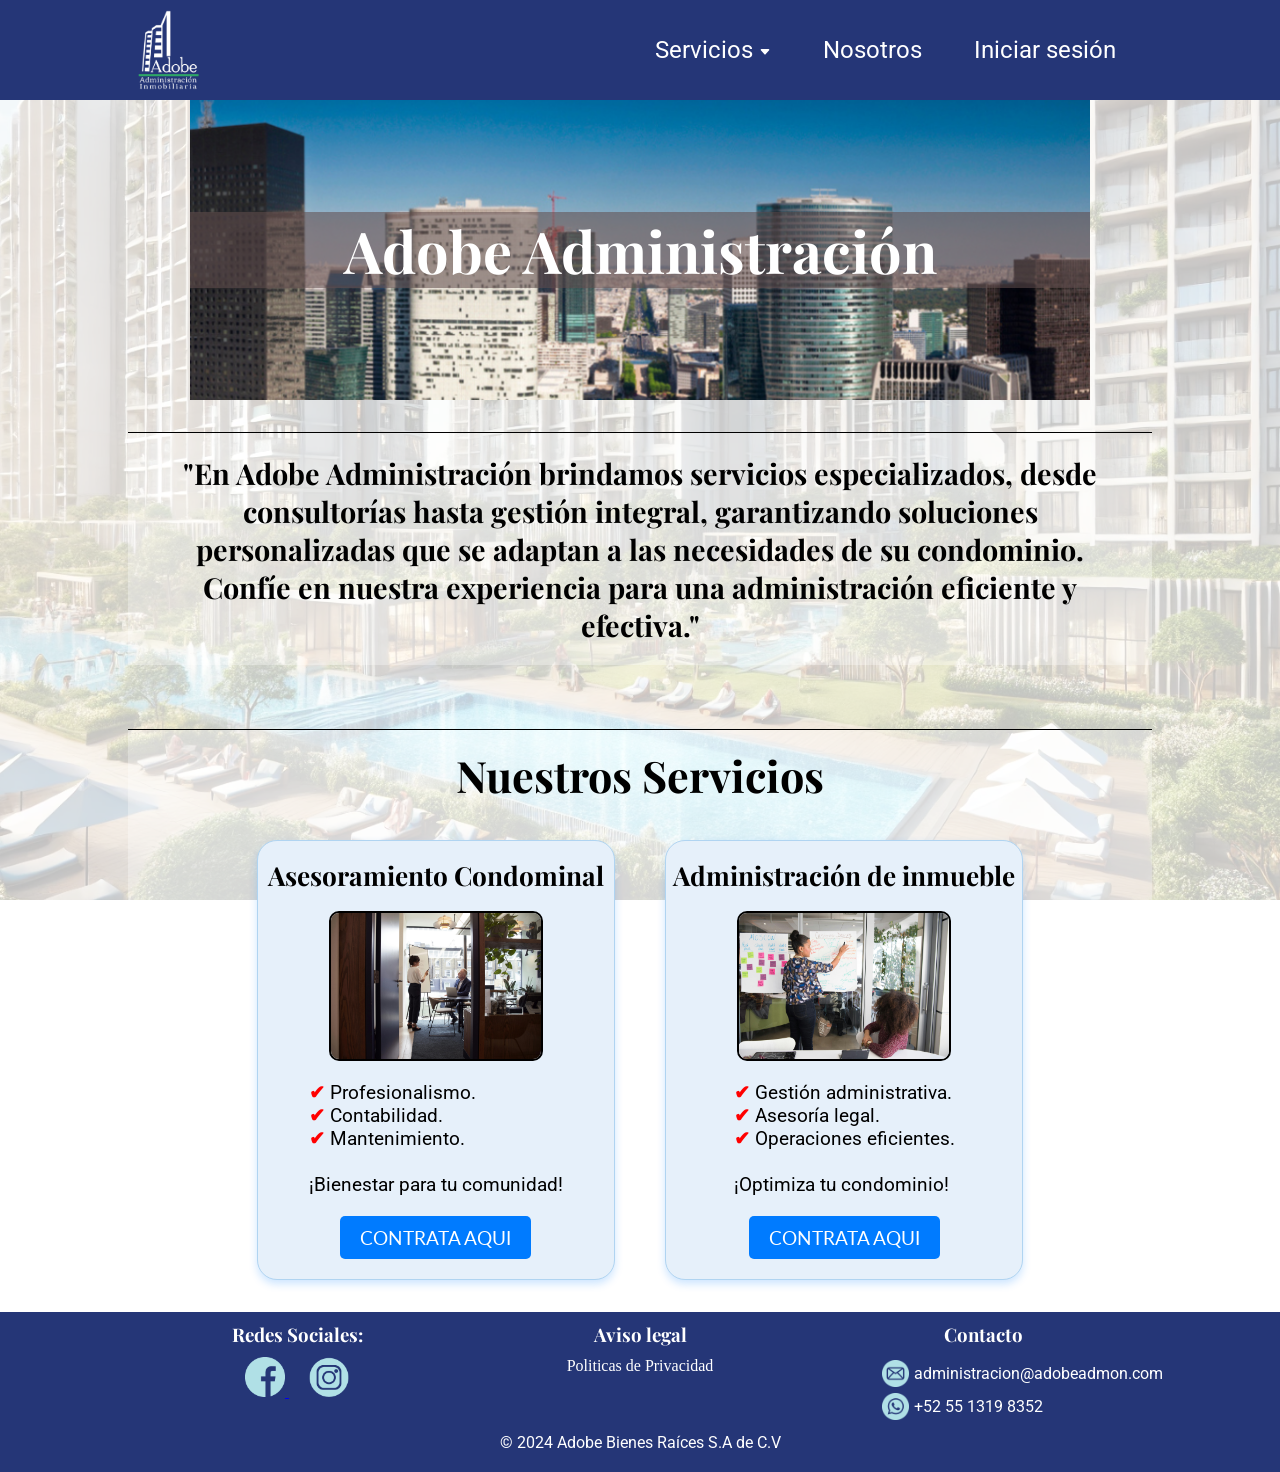
<file: index.html>
<!DOCTYPE html>
<html lang="es">
    <head>
        <meta charset="UTF-8">
        <meta name="viewport" content="width=device-width, initial-scale=1.0">
        <link rel="icon" type="image/png"
            href="IMG/ICON-ADOBE-ADMINISTRACION.png">
        <link rel="preconnect" href="https://fonts.googleapis.com">
        <link rel="preconnect" href="https://fonts.gstatic.com" crossorigin>
        <link
            href="https://fonts.googleapis.com/css2?family=Lato:ital,wght@0,100;0,300;0,400;0,700;0,900;1,100;1,300;1,400;1,700;1,900&family=Playfair+Display:ital,wght@0,400..900;1,400..900&family=Roboto:ital,wght@0,100;0,300;0,400;0,500;0,700;0,900;1,100;1,300;1,400;1,500;1,700;1,900&display=swap"
            rel="stylesheet">
        <link rel="stylesheet" href="CSS/contenido-index.css">
        <link rel="stylesheet" href="CSS/footer.css">
        <title> Adobe Administración | Administración Inmobiliaria </title>
        <style>
            /* Encabezados con Playfair Display */
            h1, h2, h3 {
                font-family: 'Playfair Display', serif !important;
            }
        
            /* Texto del cuerpo con Roboto */
            p, span, li {
                font-family: 'Roboto', sans-serif !important;
            }
        
            /* Textos destacados o botones con Lato */
            button, .highlight {
                font-family: 'Lato', sans-serif !important;
            }
        </style>
    </head>

    <body>
        <div id="headers"></div>

        <main>
            <section class="introduction">
                <div class="carousel">
                    <div class="carousel-container">
                        <div class="carousel-slide">
                            <img src="IMG/carousel/1.png"
                                alt="Vista aérea de edificios por parte de Adobe Administración">
                            <img src="IMG/carousel/2.png"
                                alt="Foto de una casa colorida por parte de Adobe Administración">
                            <img src="IMG/carousel/3.png"
                                alt="Vista de un edificio con muchas ventanas por parte de Adobe Administración">
                            <img src="IMG/carousel/4.png"
                                alt="Foto de una casa blanca con estilo moderno por parte de Adobe Administración">
                            <img src="IMG/carousel/5.png"
                                alt="Vista de la calle con 3 edificios por parte de Adobe Administración">
                            <img src="IMG/carousel/6.png"
                                alt="Imagen de una persona sosteniendo una casa de juguete en sus manos por parte de Adobe Administración">
                            <img src="IMG/carousel/7.png"
                                alt="Foto de la estructura de una casa de madera por parte de Adobe Administración">
                            <img src="IMG/carousel/8.png"
                                alt="Vista de un edificio residencial por parte de Adobe Administración">
                        </div>
                    </div>
                </div>

                <div class="nombre">
                    <h1>Adobe Administración</h1>
                </div>
            </section>

            <section class="eslogan">
                <h1>"En Adobe Administración brindamos servicios especializados, desde consultorías hasta gestión integral, garantizando soluciones personalizadas que se adaptan a las necesidades de su condominio. Confíe en nuestra experiencia para una administración eficiente y efectiva."</h1>
            </section>

            <section class="servicios">
                <div class="titulo">
                    <h2>Nuestros Servicios</h2>
                </div>
                <div class="container-tarjetas">
                    <div class="tarjeta">
                        <a href="Contacto.html">
                            <div class="titulo-tarjeta">
                                <h3>Asesoramiento Condominal</h3>
                            </div>

                            <img src="IMG/asesoramiento.jpg"
                                alt="Espacio de oficina donde una asesora de Adobe Administración explica estrategias inmobiliarias en una pizarra a un cliente.">

                            <div class="texto-tarjeta">
                                <p>
                                    <b>✔</b> Profesionalismo. <br>
                                    <b>✔</b> Contabilidad. <br>
                                    <b>✔</b> Mantenimiento. <br><br>
                                    ¡Bienestar para tu comunidad!
                                </p>
                            </div>

                            <button>CONTRATA AQUI</button>
                        </a>
                    </div>

                    <div class="tarjeta">
                        <a href="Contacto.html">
                            <div class="titulo-tarjeta">
                                <h3>Administración de inmueble</h3>
                            </div>

                            <img src="IMG/Gestión.jpg"
                                alt="epresentación de una operadora de Adobe Administración enseñando procesos eficientes de gestión logística inmobiliaria en una lámina.">

                            <div class="texto-tarjeta">
                                <p>
                                    <b>✔</b> Gestión administrativa. <br>
                                    <b>✔</b> Asesoría legal. <br>
                                    <b>✔</b> Operaciones eficientes. <br><br>
                                    ¡Optimiza tu condominio!
                                </p>
                            </div>

                            <button>CONTRATA AQUI</button>
                        </a>
                    </div>
                </div>
            </section>
        </main>

        <div id="footers"></div>

        <script type="module" src="JS/main.js"></script>
    </body>
</html>
</file>
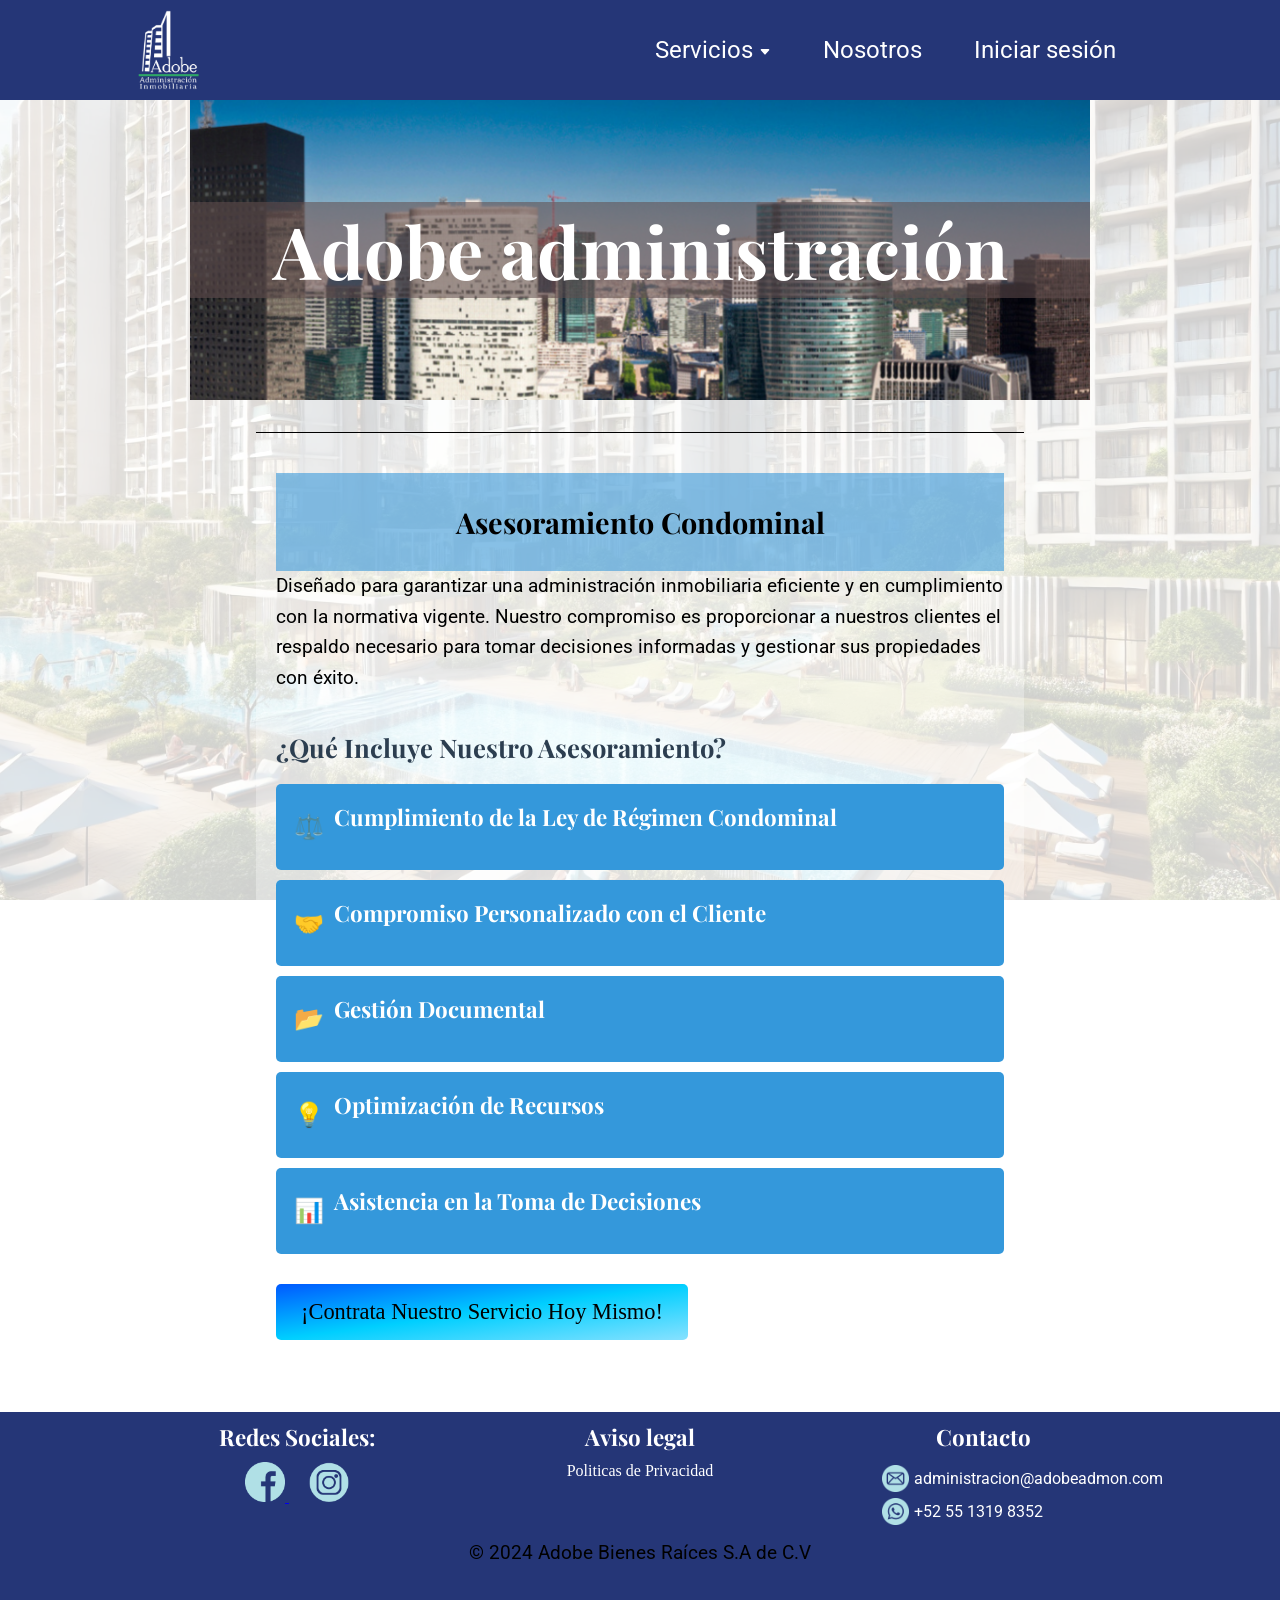
<file: asesoramiento.html>
<!DOCTYPE html>
<html lang="es">
    <head>
        <meta charset="UTF-8">
        <meta name="viewport" content="width=device-width, initial-scale=1.0">
        <link rel="icon" type="image/png" href="IMG/ICON-ADOBE-ADMINISTRACION.png">
        <link rel="preconnect" href="https://fonts.googleapis.com">
        <link rel="preconnect" href="https://fonts.gstatic.com" crossorigin>
        <link
            href="https://fonts.googleapis.com/css2?family=Lato:ital,wght@0,100;0,300;0,400;0,700;0,900;1,100;1,300;1,400;1,700;1,900&family=Playfair+Display:ital,wght@0,400..900;1,400..900&family=Roboto:ital,wght@0,100;0,300;0,400;0,500;0,700;0,900;1,100;1,300;1,400;1,500;1,700;1,900&display=swap"
            rel="stylesheet">
        <link rel="stylesheet" href="../CSS/header.css">
        <link rel="stylesheet" href="../CSS/contenido-asesoramiento.css">
        <link rel="stylesheet" href="../CSS/footer.css">
        <title>Adobe administración | Asesoramiento Condominal</title>
        <style>
            /* Encabezados con Playfair Display */
            h1, h2, h3 {
                font-family: 'Playfair Display', serif !important;
            }
        
            /* Texto del cuerpo con Roboto */
            p, span, li {
                font-family: 'Roboto', sans-serif !important;
            }
        
            /* Textos destacados o botones con Lato */
            button, .highlight {
                font-family: 'Lato', sans-serif !important;
            }
        </style>
    </head>

    <body>
        <div id="headers"></div>

        <main>
            <section class="introduction">
                <div class="carousel">
                    <div class="carousel-container">
                        <div class="carousel-slide">
                            <img src="../IMG/carousel/1.png"
                                alt="Vista aérea de edificios por parte de Adobe administración">
                            <img src="../IMG/carousel/2.png"
                                alt="Foto de una casa colorida por parte de Adobe administración">
                            <img src="../IMG/carousel/3.png"
                                alt="Vista de un edificio con muchas ventanas por parte de Adobe administración">
                            <img src="../IMG/carousel/4.png"
                                alt="Foto de una casa blanca con estilo moderno por parte de Adobe administración">
                            <img src="../IMG/carousel/5.png"
                                alt="Vista de la calle con 3 edificios por parte de Adobe administración">
                            <img src="../IMG/carousel/6.png"
                                alt="Imagen de una persona sosteniendo una casa de juguete en sus manos por parte de Adobe administración">
                            <img src="../IMG/carousel/7.png"
                                alt="Foto de la estructura de una casa de madera por parte de Adobe administración">
                            <img src="../IMG/carousel/8.png"
                                alt="Vista de un edificio residencial por parte de Adobe administración">
                        </div>
                    </div>
                </div>

                <div class="nombre">
                    <h1>Adobe administración</h1>
                </div>
            </section>

            <section class="asesoramiento">
                <div class="cabecera">
                    <h1>Asesoramiento Condominal</h1>
                </div>

                <p>Diseñado para garantizar una administración inmobiliaria
                    eficiente y en cumplimiento con la normativa vigente.
                    Nuestro compromiso es proporcionar a nuestros clientes el
                    respaldo necesario para tomar decisiones informadas y
                    gestionar sus propiedades con éxito.</p>

                <h2 class="centro">¿Qué Incluye Nuestro Asesoramiento?</h2>

                <!-- Acordeón -->
                <button class="accordion"><span
                        class="icon">⚖️</span><h3>Cumplimiento de la Ley de Régimen
                            Condominal</h3></button>
                <div class="panel">
                    <p>Brindamos orientación clara y precisa sobre las
                        disposiciones legales aplicables, asegurándonos de que
                        su condominio opere dentro del marco normativo
                        establecido, evitando riesgos legales y promoviendo una
                        convivencia armónica.</p>
                </div>

                <button class="accordion"><span class="icon">🤝</span><h3>Compromiso
                    Personalizado con el Cliente</h3></button>
                <div class="panel">
                    <p>Escuchamos y entendemos sus necesidades específicas para
                        ofrecer soluciones a medida que se adapten a los
                        desafíos únicos de su condominio. Promoviendo la solución de
                        conflictos hasta la optimización de recursos.</p>
                </div>

                <button class="accordion"><span class="icon">📂</span><h3>Gestión
                    Documental</h3></button>
                <div class="panel">
                    <p>Asesoramos en la elaboración, revisión y actualización de
                        reglamentos internos, actas de asambleas, contratos y
                        otros documentos esenciales para la administración
                        adecuada de su propiedad.</p>
                </div>

                <button class="accordion"><span
                        class="icon">💡</span><h3>Optimización de Recursos</h3></button>
                <div class="panel">
                    <p>Ofrecemos recomendaciones estratégicas para maximizar el
                        uso eficiente de los recursos financieros y materiales
                        del condominio, logrando una administración más
                        sostenible y rentable.</p>
                </div>

                <button class="accordion"><span class="icon">📊</span><h3>Asistencia
                    en la Toma de Decisiones</h3></button>
                <div class="panel">
                    <p>Acompañamos a los comités de vigilancia o asambleas condominales, proporcionando análisis y perspectivas que
                        faciliten la toma de decisiones clave para
                        la comunidad.</p>
                </div>

                <!-- Botón de Llamada a la Acción -->
                <div class="action">
                    <a href="contacto.html" class="cta-button">¡Contrata Nuestro
                        Servicio Hoy Mismo!</a>
                </div>
                
            </section>
        </main>

        <div id="footers"></div>

        <script type="module" src="../JS/main.js"></script>
        <script type="module" src="../JS/contacto.js"></script>
    </body>
</html>
</file>
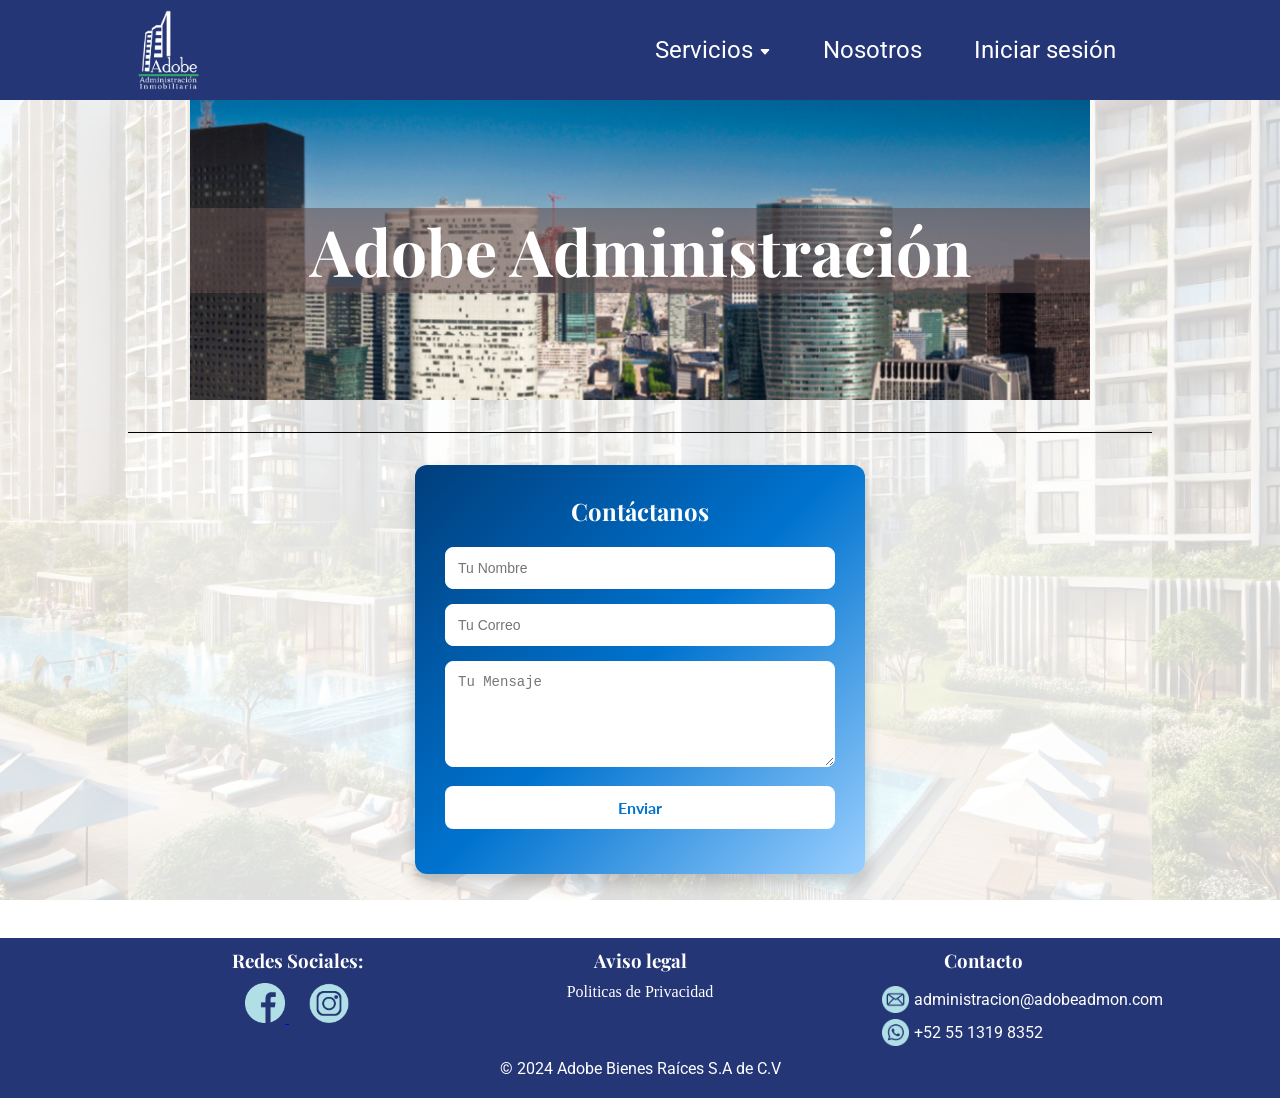
<file: Contacto.html>
<!DOCTYPE html>
<html lang="es">
    <head>
        <meta charset="UTF-8">
        <meta name="viewport" content="width=device-width, initial-scale=1.0">
        <link rel="icon" type="image/png" href="IMG/ICON-ADOBE-ADMINISTRACION.png">
        <link rel="preconnect" href="https://fonts.googleapis.com">
        <link rel="preconnect" href="https://fonts.gstatic.com" crossorigin>
        <link
            href="https://fonts.googleapis.com/css2?family=Lato:ital,wght@0,100;0,300;0,400;0,700;0,900;1,100;1,300;1,400;1,700;1,900&family=Playfair+Display:ital,wght@0,400..900;1,400..900&family=Roboto:ital,wght@0,100;0,300;0,400;0,500;0,700;0,900;1,100;1,300;1,400;1,500;1,700;1,900&display=swap"
            rel="stylesheet">
        <link rel="stylesheet" href="../CSS/header.css">
        <link rel="stylesheet" href="../CSS/contenido-contacto.css">
        <link rel="stylesheet" href="../CSS/footer.css">
        <title>Adobe Administración | Administración Inmobiliaria</title>
        <style>
            /* Encabezados con Playfair Display */
            h1, h2, h3 {
                font-family: 'Playfair Display', serif !important;
            }
        
            /* Texto del cuerpo con Roboto */
            p, span, li {
                font-family: 'Roboto', sans-serif !important;
            }
        
            /* Textos destacados o botones con Lato */
            button, .highlight {
                font-family: 'Lato', sans-serif !important;
            }
        </style>
    </head>

    <body>
        <div id="headers"></div>

        <main>
            <section class="introduction">
                <div class="carousel">
                    <div class="carousel-container">
                        <div class="carousel-slide">
                            <img src="../IMG/carousel/1.png"
                                alt="Vista aérea de edificios por parte de Adobe Administración">
                            <img src="../IMG/carousel/2.png"
                                alt="Foto de una casa colorida por parte de Adobe Administración">
                            <img src="../IMG/carousel/3.png"
                                alt="Vista de un edificio con muchas ventanas por parte de Adobe Administración">
                            <img src="../IMG/carousel/4.png"
                                alt="Foto de una casa blanca con estilo moderno por parte de Adobe Administración">
                            <img src="../IMG/carousel/5.png"
                                alt="Vista de la calle con 3 edificios por parte de Adobe Administración">
                            <img src="../IMG/carousel/6.png"
                                alt="Imagen de una persona sosteniendo una casa de juguete en sus manos por parte de Adobe Administración">
                            <img src="../IMG/carousel/7.png"
                                alt="Foto de la estructura de una casa de madera por parte de Adobe Administración">
                            <img src="../IMG/carousel/8.png"
                                alt="Vista de un edificio residencial por parte de Adobe Administración">
                        </div>
                    </div>
                </div>

                <div class="nombre">
                    <h1>Adobe Administración</h1>
                </div>
            </section>

            <section class="contacto">
                <div class="form-container">
                    <h1>Contáctanos</h1>
                    <form id="contactForm">
                        <input type="text" id="name" placeholder="Tu Nombre" required>
                        <input type="email" id="email" placeholder="Tu Correo" required>
                        <textarea id="message" placeholder="Tu Mensaje" rows="5" required></textarea>
                        <button type="submit">Enviar</button>
                    </form>
                    <p id="responseMessage" style="text-align: center; color: green;"></p>
                </div>
            </section>
        </main>

        <div id="footers"></div>

        <script type="module" src="../JS/main.js"></script>
        <script type="module" src="../JS/contacto.js"></script>
    </body>
</html>
</file>
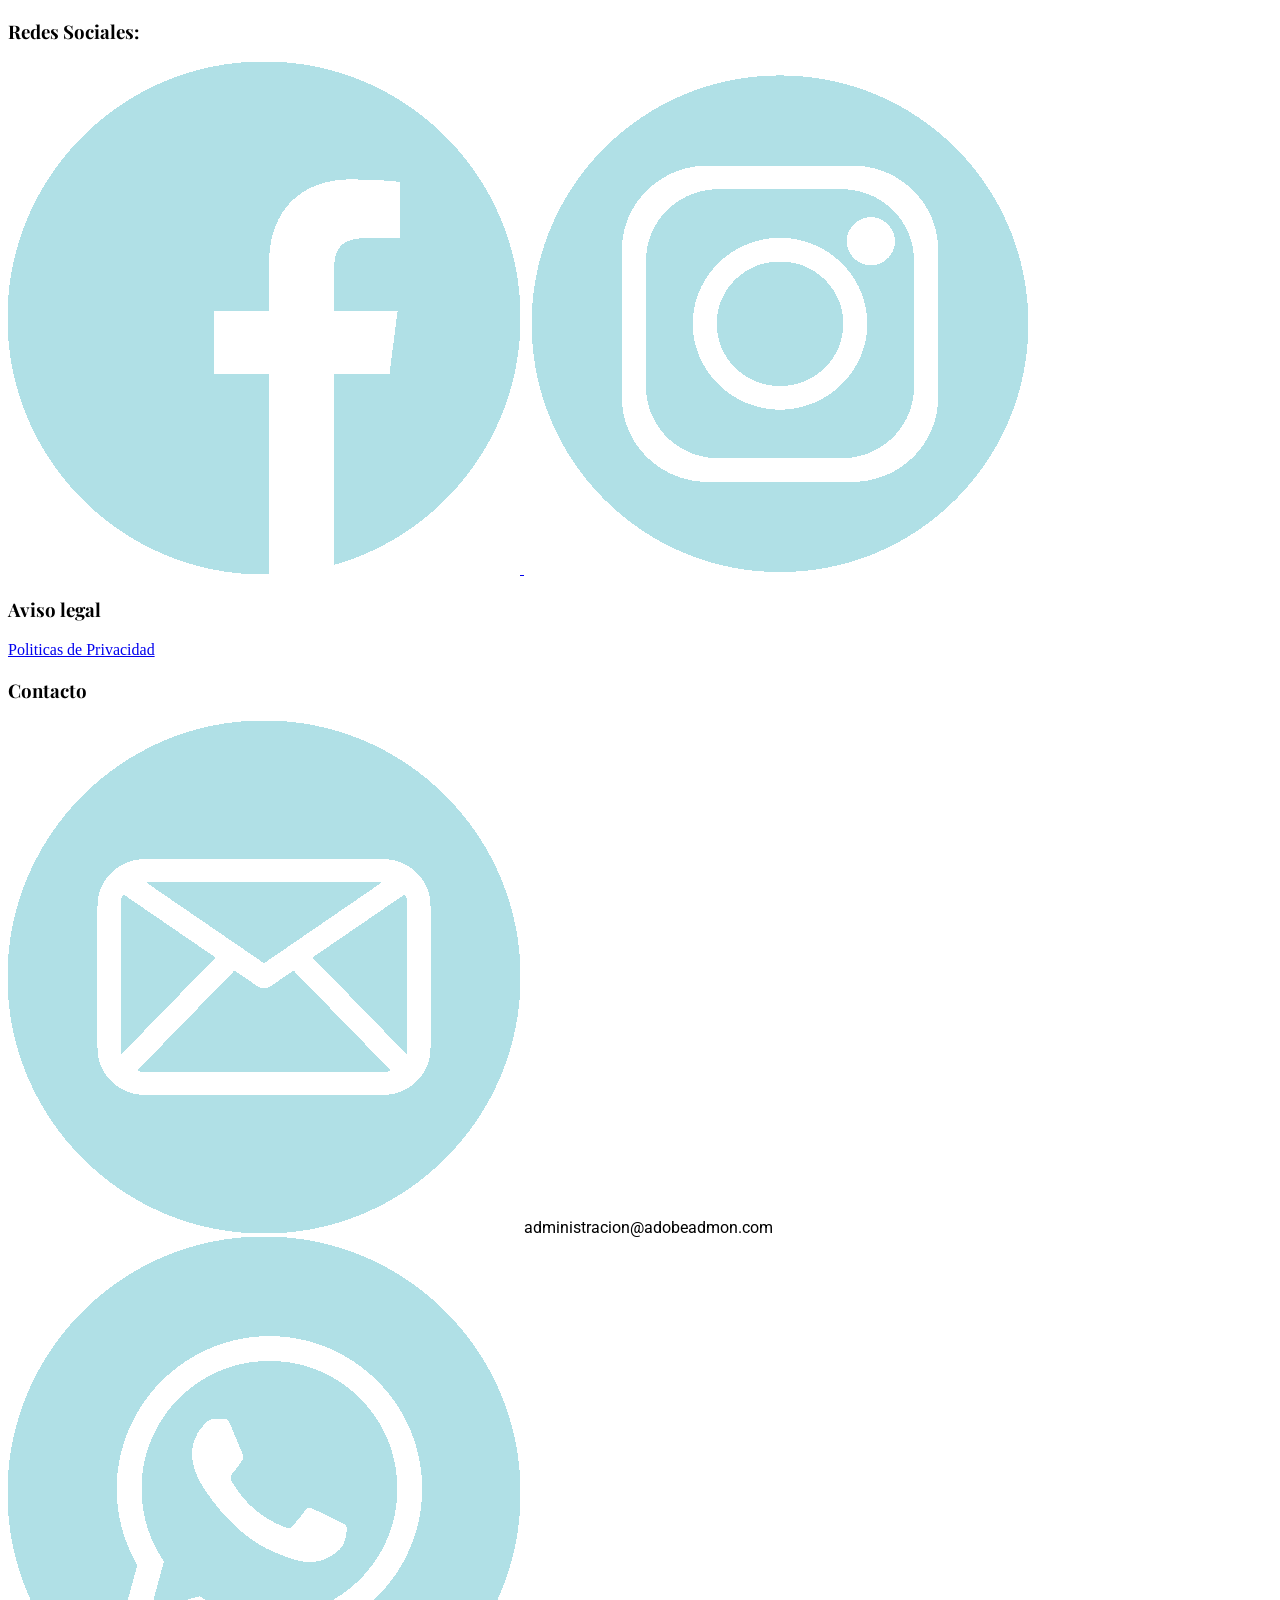
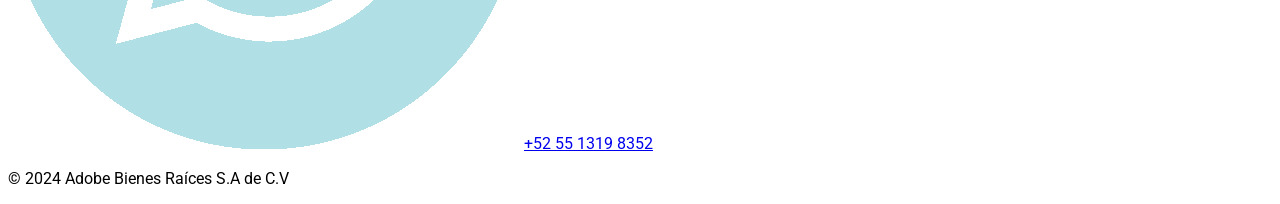
<file: footer.html>
<!DOCTYPE html>
<html lang="en">
<head>
    <meta charset="UTF-8">
    <meta name="viewport" content="width=device-width, initial-scale=1.0">
    <link rel="icon" type="image/png" href="IMG/ICON-ADOBE-ADMINISTRACION.png">
    <link rel="preconnect" href="https://fonts.googleapis.com">
    <link rel="preconnect" href="https://fonts.gstatic.com" crossorigin>
    <link
        href="https://fonts.googleapis.com/css2?family=Lato:ital,wght@0,100;0,300;0,400;0,700;0,900;1,100;1,300;1,400;1,700;1,900&family=Playfair+Display:ital,wght@0,400..900;1,400..900&family=Roboto:ital,wght@0,100;0,300;0,400;0,500;0,700;0,900;1,100;1,300;1,400;1,500;1,700;1,900&display=swap"
        rel="stylesheet">
        <style>
            /* Encabezados con Playfair Display */
            h1, h2, h3 {
                font-family: 'Playfair Display', serif !important;
            }
        
            /* Texto del cuerpo con Roboto */
            p, span, li {
                font-family: 'Roboto', sans-serif !important;
            }
        
            /* Textos destacados o botones con Lato */
            button, .highlight {
                font-family: 'Lato', sans-serif !important;
            }
        </style>
</head>
<body>
    <footer>
        <div id="footer">
            <div id="contacto-privacidad">
                <div id="redes">
                    <h3>
                        Redes Sociales:
                    </h3>

                    <div id="container-icon">
                        <a href="https://www.facebook.com/AdobeAdmon">
                            <img src="IMG/icons/facebook.png" class="icon"
                                alt="Facebook icon Adobe Administración">
                        </a>

                        <a
                            href="https://www.instagram.com/adobeadmon?igsh=YmFhbWVidjdvdXFt">
                            <img src="IMG/icons/instagram.png" class="icon"
                                alt="Facebook icon Adobe Administración">
                        </a>
                    </div>
                </div>

                <div id="privacidad">
                    <h3>
                        Aviso legal
                    </h3>

                    <a href="HTML/Politicas-de-Privacidad.html">
                        Politicas de Privacidad
                    </a>
                </div>

                <div id="contacto">
                    <h3>
                        Contacto
                    </h3>

                    <!--<span>
                        <img src="IMG/icons/marcador-de-posicion.png"
                            class="icon" alt>
                        Direccion
                    </span>-->
                    <span>
                        <img src="IMG/icons/correo.png" class="icon" alt>
                        administracion@adobeadmon.com
                    </span>

                    <span>
                        <img src="IMG/icons/whatsapp.png" class="icon" alt>
                        <a
                            href="https://api.whatsapp.com/send/?phone=525513198352&text&type=phone_number&app_absent=0"
                            target="_blank">
                            +52 55 1319 8352
                        </a>
                    </span>
                </div>
            </div>

            <div id="marca-registrada">
                <p>© 2024 Adobe Bienes Raíces S.A de C.V</p>
            </div>
        </div>
    </footer>
</body>
</html>
</file>
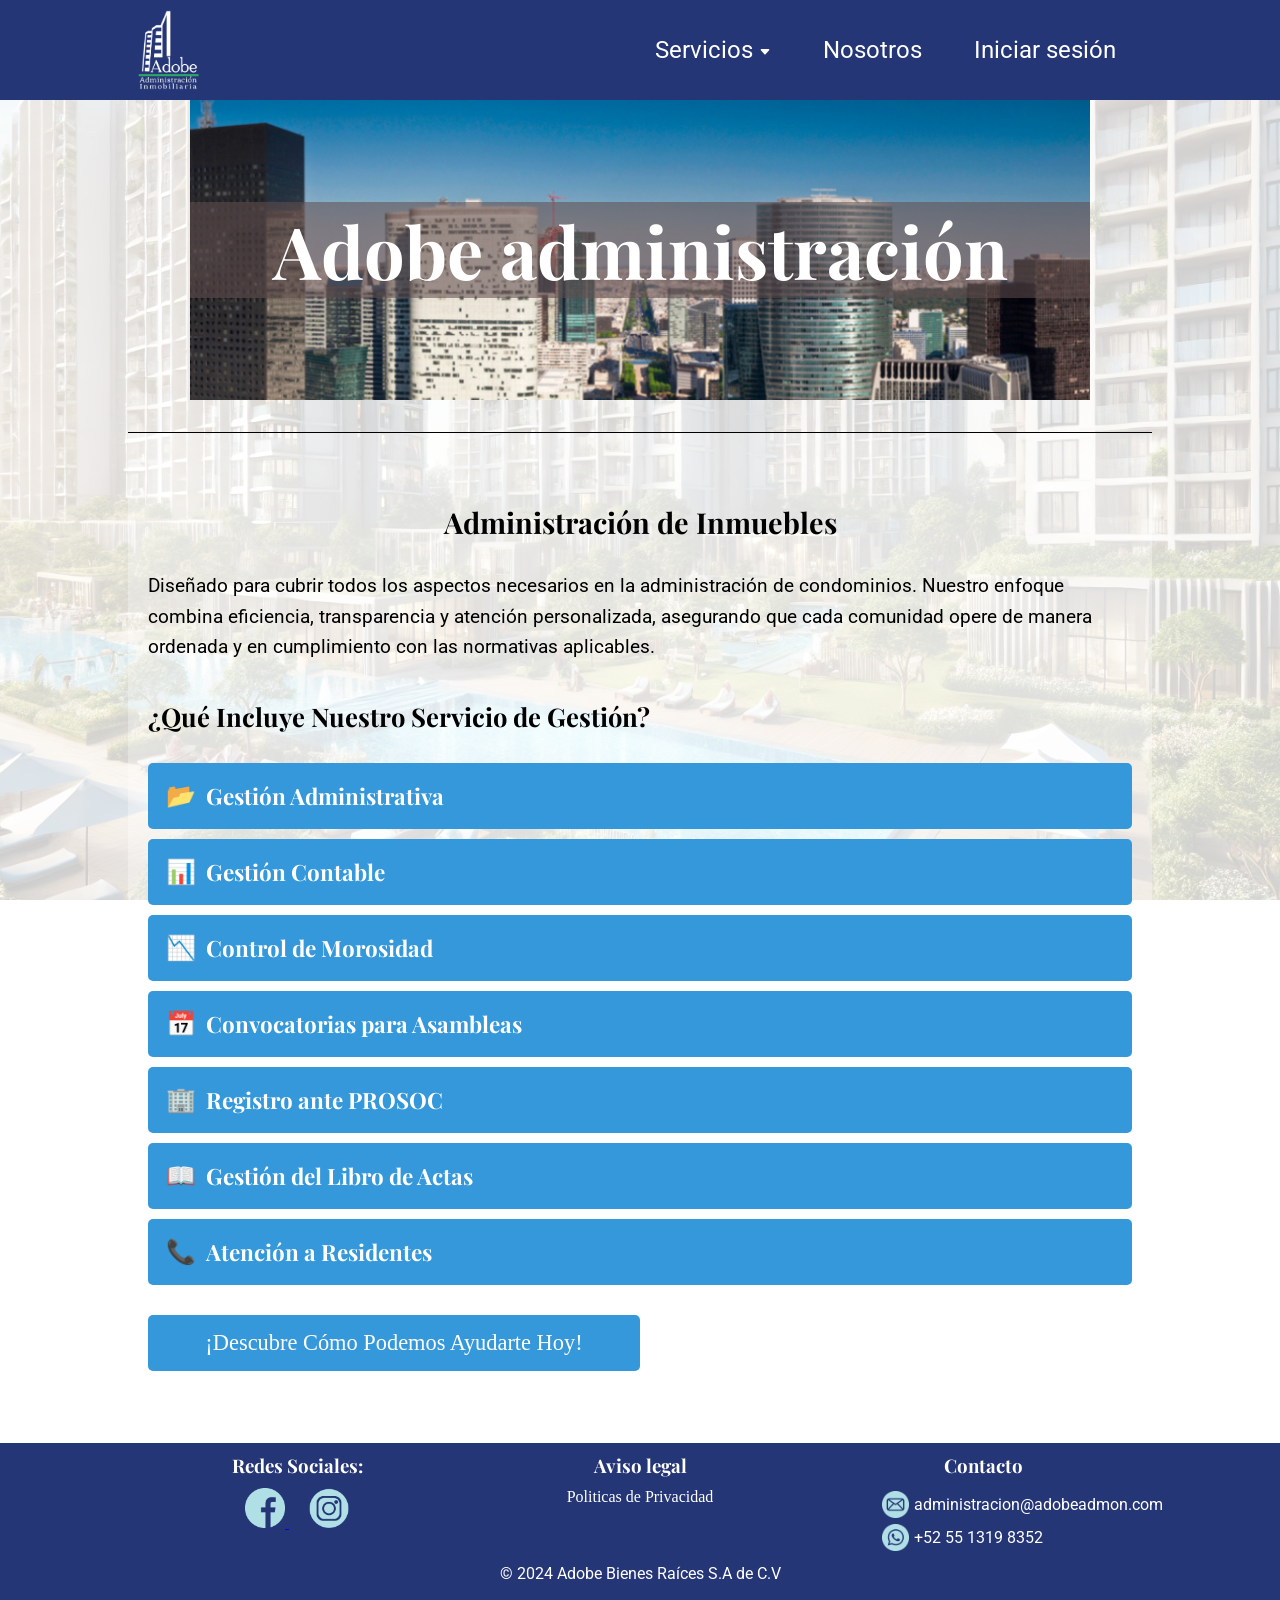
<file: gestion.html>
<!DOCTYPE html>
<html lang="es">
  <head>
    <meta charset="UTF-8">
    <meta name="viewport" content="width=device-width, initial-scale=1.0">
    <link rel="icon" type="image/png" href="IMG/ICON-ADOBE-ADMINISTRACION.png">
    <link rel="preconnect" href="https://fonts.googleapis.com">
        <link rel="preconnect" href="https://fonts.gstatic.com" crossorigin>
        <link
            href="https://fonts.googleapis.com/css2?family=Lato:ital,wght@0,100;0,300;0,400;0,700;0,900;1,100;1,300;1,400;1,700;1,900&family=Playfair+Display:ital,wght@0,400..900;1,400..900&family=Roboto:ital,wght@0,100;0,300;0,400;0,500;0,700;0,900;1,100;1,300;1,400;1,500;1,700;1,900&display=swap"
            rel="stylesheet">
    <link rel="stylesheet" href="../CSS/header.css">
    <link rel="stylesheet" href="../CSS/contenido-administracion.css">
    <link rel="stylesheet" href="../CSS/footer.css">
    <title>Adobe administración | Administración De Inmuebles</title>
    <style>
      /* Encabezados con Playfair Display */
      h1, h2, h3 {
          font-family: 'Playfair Display', serif !important;
      }
  
      /* Texto del cuerpo con Roboto */
      p, span, li {
          font-family: 'Roboto', sans-serif !important;
      }
  
      /* Textos destacados o botones con Lato */
      button, .highlight {
          font-family: 'Lato', sans-serif !important;
      }
  </style>
  </head>
  <body>

    <!-- Header -->
    <div id="headers"></div>

    <main>
      <section class="introduction">
        <div class="carousel">
            <div class="carousel-container">
                <div class="carousel-slide">
                    <img src="../IMG/carousel/1.png"
                        alt="Vista aérea de edificios por parte de Adobe administración">
                    <img src="../IMG/carousel/2.png"
                        alt="Foto de una casa colorida por parte de Adobe administración">
                    <img src="../IMG/carousel/3.png"
                        alt="Vista de un edificio con muchas ventanas por parte de Adobe administración">
                    <img src="../IMG/carousel/4.png"
                        alt="Foto de una casa blanca con estilo moderno por parte de Adobe administración">
                    <img src="../IMG/carousel/5.png"
                        alt="Vista de la calle con 3 edificios por parte de Adobe administración">
                    <img src="../IMG/carousel/6.png"
                        alt="Imagen de una persona sosteniendo una casa de juguete en sus manos por parte de Adobe administración">
                    <img src="../IMG/carousel/7.png"
                        alt="Foto de la estructura de una casa de madera por parte de Adobe administración">
                    <img src="../IMG/carousel/8.png"
                        alt="Vista de un edificio residencial por parte de Adobe administración">
                </div>
            </div>
        </div>

        <div class="nombre">
            <h1>Adobe administración</h1>
        </div>
    </section>

      <section class="administracion">
        <div class="cabecera">
          <h1>Administración de Inmuebles</h1>
        </div>

        <p>Diseñado para cubrir todos los aspectos necesarios en la
          administración
          de condominios. Nuestro enfoque combina eficiencia, transparencia y
          atención personalizada, asegurando que cada comunidad opere de manera
          ordenada y en cumplimiento con las normativas aplicables.</p>

        <h2>¿Qué Incluye Nuestro Servicio de Gestión?</h2>

        <!-- Acordeón -->
        <button class="accordion"><span class="icon">📂</span><h3>Gestión
          Administrativa</h3></button>
        <div class="panel">
          <p>Nos encargamos de las tareas administrativas esenciales, desde la
            organización de la documentación del condominio hasta la gestión de
            contratos con proveedores y servicios. Garantizamos un manejo
            ordenado
            y eficiente de todas las operaciones.</p>
        </div>

        <button class="accordion"><span class="icon">📊</span><h3>Gestión
          Contable</h3></button>
        <div class="panel">
          <p>Realizamos un control preciso y transparente de los ingresos y
            egresos del condominio, con reportes financieros periódicos que
            aseguren claridad en el manejo de los recursos.</p>
        </div>

        <button class="accordion"><span class="icon">📉</span><h3>Control de
          Morosidad</h3></button>
        <div class="panel">
          <p>Diseñamos estrategias efectivas para reducir la morosidad,
            incluyendo
            el seguimiento puntual de pagos pendientes y la implementación de
            planes de regularización.</p>
        </div>

        <button class="accordion"><span class="icon">📅</span><h3>Convocatorias para
          Asambleas</h3></button>
        <div class="panel">
          <p>Coordinamos las convocatorias y reuniones de asamblea,
            asegurándonos
            de cumplir con los tiempos y procedimientos establecidos en la Ley
            de
            Régimen Condominal.</p>
        </div>

        <button class="accordion"><span class="icon">🏢</span><h3>Registro ante
          PROSOC</h3></button>
        <div class="panel">
          <p>Nos encargamos de los trámites necesarios para registrar al
            condominio ante la Procuraduría Social (PROSOC), asegurando el
            cumplimiento de las obligaciones legales.</p>
        </div>

        <button class="accordion"><span class="icon">📖</span><h3>Gestión del Libro
          de
          Actas</h3></button>
        <div class="panel">
          <p>Elaboramos y mantenemos actualizado el libro de actas, documentando
            las decisiones importantes tomadas en las asambleas para respaldo
            legal y organizacional.</p>
        </div>

        <button class="accordion"><span class="icon">📞</span><h3>Atención a
          Residentes</h3></button>
        <div class="panel">
          <p>Ofrecemos un canal de atención eficiente para los residentes,
            resolviendo dudas, atendiendo solicitudes y gestionando quejas o
            sugerencias de manera profesional y oportuna.</p>
        </div>

        <!-- Botón de Llamada a la Acción -->
        <a href="contacto.html" class="cta-button">¡Descubre Cómo Podemos
          Ayudarte
          Hoy!</a>
      </section>
    </main>

    <div id="footers"></div>

    <script type="module" src="../JS/main.js"></script>
  </body>
</html>
</file>
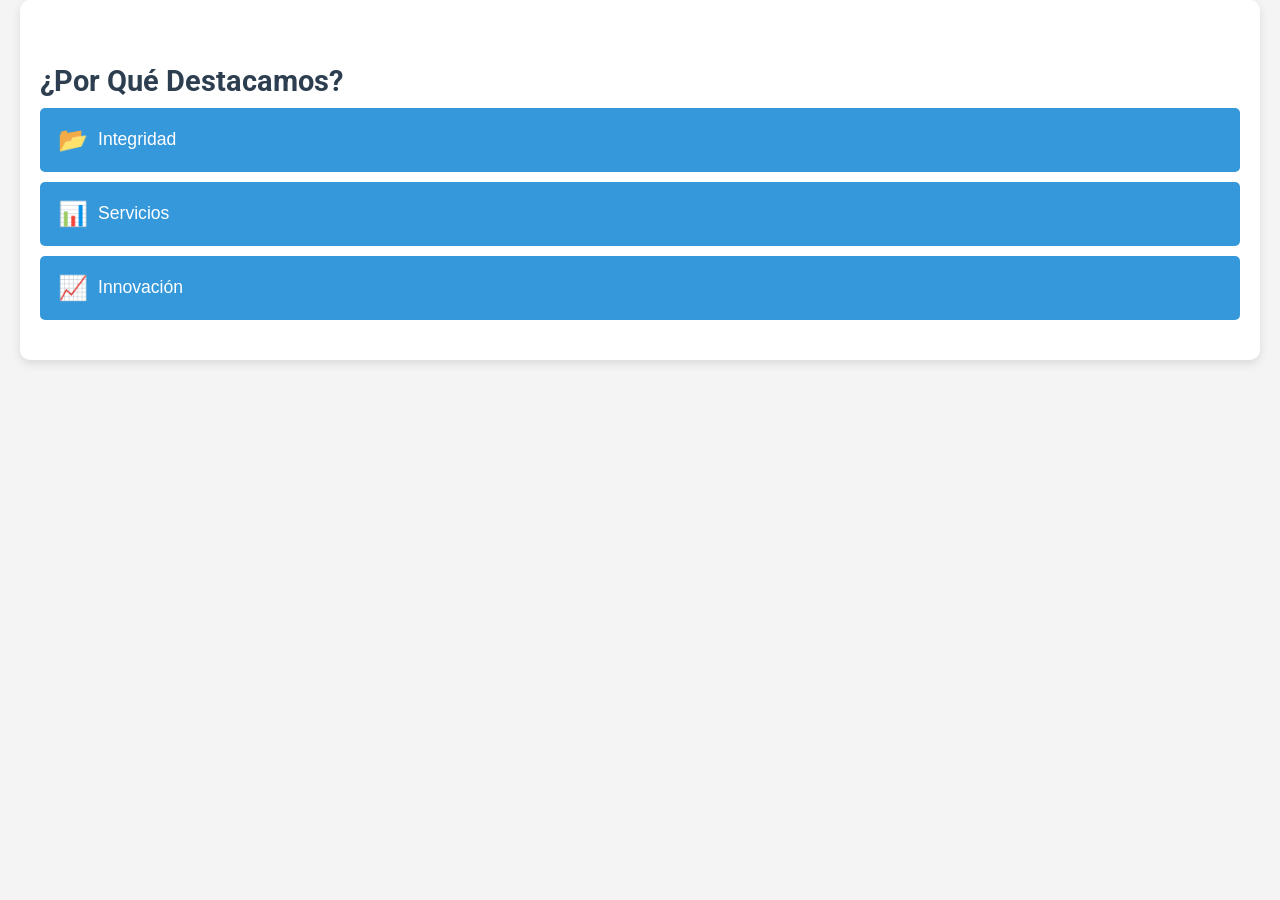
<file: prueba.html>
<!DOCTYPE html>
<html lang="es">
<head>
    <meta charset="UTF-8">
    <meta name="viewport" content="width=device-width, initial-scale=1.0">
    <title>Acordeón con Subacordeón</title>
    <link href="https://fonts.googleapis.com/css2?family=Roboto:wght@400;700&display=swap" rel="stylesheet">
    <style>
        /* Estilos generales */
        body {
            font-family: 'Roboto', sans-serif;
            margin: 0;
            padding: 0;
            background-color: #f4f4f4;
        }

        section {
            padding: 40px 20px;
            max-width: 1200px;
            margin: 0 auto;
            background-color: white;
            border-radius: 10px;
            box-shadow: 0 4px 10px rgba(0, 0, 0, 0.1);
        }

        h2 {
            font-size: 1.8rem;
            color: #2c3e50;
            margin-bottom: 10px;
        }

        h3 {
            font-size: 1.2rem;
            color: #34495e;
        }

        p {
            font-size: 1rem;
            color: #7f8c8d;
            line-height: 1.6;
        }

        /* Acordeón principal */
        .accordion {
            background-color: #3498db;
            color: white;
            cursor: pointer;
            padding: 18px;
            width: 100%;
            text-align: left;
            border: none;
            outline: none;
            font-size: 1.1rem;
            transition: 0.4s;
            border-radius: 5px;
            margin-top: 10px;
            display: flex;
            align-items: center;
        }

        .accordion:hover {
            background-color: #2980b9;
        }

        .accordion .icon {
            margin-right: 10px;
            font-size: 1.5rem;
        }

        .active, .accordion:focus {
            background-color: #2980b9;
        }

        .panel {
            padding: 0 18px;
            display: none;
            overflow: hidden;
            background-color: #f4f4f4;
            color: #7f8c8d;
            font-size: 1rem;
            line-height: 1.6;
            border-left: 3px solid #2980b9;
            margin-bottom: 10px;
        }

        /* Subacordeón */
        .nested-accordion {
            background-color: #5dade2;
            color: white;
            cursor: pointer;
            padding: 15px;
            margin-top: 10px;
            border: none;
            border-radius: 5px;
            outline: none;
            transition: 0.4s;
            display: block;
        }

        .nested-accordion:hover {
            background-color: #3498db;
        }

        .nested-panel {
            padding: 10px 15px;
            display: none;
            background-color: #ecf0f1;
            color: #7f8c8d;
            font-size: 0.9rem;
            line-height: 1.4;
            margin-top: 5px;
            border-left: 3px solid #5dade2;
        }

    </style>
</head>

<body>
    <section class="ventas-competitivas">
        <h2>¿Por Qué Destacamos?</h2>

        <!-- Acordeón principal -->
        <button class="accordion"><span class="icon">📂</span>Integridad</button>
        <div class="panel">
            <!-- Subacordeón -->
            <button class="nested-accordion">Reportes Mensuales Transparentes</button>
            <div class="nested-panel">
                <p>Proporcionamos informes detallados y
                    claros sobre el estado financiero,
                    administrativo y operativo del
                    condominio. Estos reportes incluyen
                    ingresos, egresos, estado de cuentas,
                    avances en proyectos y cualquier
                    información relevante para los
                    residentes y el comité de
                    administración.</p>
            </div>

            <button class="nested-accordion">Múltiples Cotizaciones para Decisiones Informadas</button>
            <div class="nested-panel">
                <p>Presentamos varias opciones de
                    proveedores y servicios con sus
                    respectivas cotizaciones, asegurando que
                    cada decisión sea tomada con la mayor
                    transparencia y con base en costos,
                    calidad y conveniencia. Esto refuerza la
                    confianza en el manejo de recursos y
                    garantiza la optimización del
                    presupuesto.</p>
            </div>
        </div>

        <!-- Acordeón principal -->
        <button class="accordion"><span class="icon">📊</span>Servicios</button>
        <div class="panel">
            <!-- Subacordeón -->
            <button class="nested-accordion">Boletín Informativo</button>
            <div class="nested-panel">
                <p>Mantenemos a los residentes informados
                    sobre actividades, eventos, estados
                    financieros y cualquier asunto relevante
                    del condominio. Nuestro boletín es
                    claro, periódico y fácil de entender,
                    fomentando una comunicación abierta y
                    transparente.</p>
            </div>

            <button class="nested-accordion">Gestión de Incidencias</button>
            <div class="nested-panel">
                <p>Contamos con un sistema eficiente para
                    registrar, dar seguimiento y resolver
                    cualquier incidencia o problema
                    reportado por los residentes.
                    Priorizamos la atención oportuna para
                    garantizar la tranquilidad de la
                    comunidad.</p>
            </div>

            <button class="nested-accordion">Trato Personalizado</button>
            <div class="nested-panel">
                <p>Ofrecemos soluciones a medida, adaptadas
                    a las necesidades específicas de cada
                    condominio. Entendemos que cada
                    comunidad es única, y nuestro objetivo
                    es brindar un servicio cercano y
                    profesional.</p>
            </div>

            <button class="nested-accordion">Mantenimiento Preventivo</button>
            <div class="nested-panel">
                <p>Diseñamos programas de mantenimiento
                    preventivo para garantizar que las
                    instalaciones del condominio estén
                    siempre en óptimas condiciones. Esto
                    incluye acciones regulares que evitan
                    problemas mayores y prolongan la vida
                    útil de las áreas comunes.</p>
            </div>

            <button class="nested-accordion">Comunicación Constante</button>
            <div class="nested-panel">
                <p>Establecemos canales de comunicación
                    efectivos para mantener un contacto
                    directo con los residentes y el comité
                    de administración. Nuestra prioridad es
                    escuchar, informar y resolver cualquier
                    inquietud de manera rápida y
                    eficiente.</p>
            </div>
        </div>

        <!-- Acordeón principal -->
        <button class="accordion"><span class="icon">📈</span>Innovación</button>
        <div class="panel">
            <!-- Subacordeón -->
            <button class="nested-accordion">Sistema Integral de Gestión</button>
            <div class="nested-panel">
                <p>Contamos con un sistema tecnológico
                    avanzado que centraliza todas las
                    operaciones del condominio. Este sistema
                    permite la gestión de pagos, control de
                    morosidad, reportes financieros,
                    solicitudes de mantenimiento y
                    comunicación con los residentes de
                    manera rápida, eficiente y segura.</p>
            </div>

            <button class="nested-accordion">Gestión Oportuna y Transparente</button>
            <div class="nested-panel">
                <p>Nuestro sistema no solo agiliza procesos,
                    sino que también asegura la
                    transparencia en todas las operaciones.
                    Los clientes tienen acceso a información
                    clara y actualizada, lo que genera
                    confianza y fortalece nuestra relación
                    con cada comunidad.</p>
            </div>
        </div>
    </section>

    <script>
        // Funcionalidad de acordeón principal
        const accordions = document.querySelectorAll('.accordion');
        accordions.forEach(accordion => {
            accordion.addEventListener('click', () => {
                // Cerrar todos los demás
                accordions.forEach(acc => {
                    if (acc !== accordion) {
                        acc.classList.remove('active');
                        acc.nextElementSibling.style.display = 'none';
                    }
                });
                // Alternar el seleccionado
                accordion.classList.toggle('active');
                const panel = accordion.nextElementSibling;
                panel.style.display = panel.style.display === 'block' ? 'none' : 'block';
            });
        });

        // Funcionalidad de subacordeón
        const nestedAccordions = document.querySelectorAll('.nested-accordion');
        nestedAccordions.forEach(nestedAccordion => {
            nestedAccordion.addEventListener('click', () => {
                // Cerrar todos los demás
                nestedAccordions.forEach(nAcc => {
                    if (nAcc !== nestedAccordion) {
                        nAcc.classList.remove('active');
                        nAcc.nextElementSibling.style.display = 'none';
                    }
                });
                // Alternar el seleccionado
                nestedAccordion.classList.toggle('active');
                const panel = nestedAccordion.nextElementSibling;
                panel.style.display = panel.style.display === 'block' ? 'none' : 'block';
            });
        });
    </script>
</body>
</html>
</file>
<file: CSS/contenido-index.css>
@import url('https://fonts.googleapis.com/css2?family=Lato:ital,wght@0,100;0,300;0,400;0,700;0,900;1,100;1,300;1,400;1,700;1,900&family=Playfair+Display:ital,wght@0,400..900;1,400..900&family=Roboto:ital,wght@0,100;0,300;0,400;0,500;0,700;0,900;1,100;1,300;1,400;1,500;1,700;1,900&display=swap');

:root {
    --secundary-color: #003366;
    --primary-color: #253677;
    --text-color: #FFFFFF;
    --text-hover-color: #000000;
    --title-h1: 2rem;  
    --title-h2: 1.8rem;
    --title-h3: 1.6rem;
    --paragraph: 1.4rem;
}




main {
    max-width: 100vw;
    background: rgba(255, 255, 255, 0.75);
    display: flex;
    flex-direction: column;
    align-items: center;
    margin-top: 100px;
}


/*--------------------carousel--------------------*/
.introduction {
    width: 60%;
    display: flex;
    flex-direction: column;
    align-items: center;
    justify-content: center;
}

.carousel {
    width: 100vh;
    height: 400px;
    overflow: hidden;
    position: relative;
}

.carousel-container {
    display: flex;
    flex-wrap: nowrap;
    overflow: hidden;
}

.carousel-slide {
    display: flex;
    width: max-content;
    transition: transform 0.5s ease-in-out;
}

.carousel-slide img {
    width: 100vh;
    height: 100%;
    object-fit: cover;
    object-position: center;
}

.nombre {
    width: 100vh;
    background-color: rgba(97, 77, 77, 0.562);
    position: absolute;
}

.nombre h1 {
    font-size: calc(var(--title-h1) * 2);
    text-align: center;
    color: var(--text-color);
}


/*--------------------eslogan---------------------*/

.eslogan {
    width: 60%;
    margin: 2em 0;
    border-top: 1px solid black;
    background-color: rgba(255, 255, 255, 0.3);
}

.eslogan h1 {
    font-size: var(--title-h1);
    padding: 1.3rem;
    text-align: center;
    width: 100%;
}

/*--------------------servicios-------------------*/

.servicios {
    width: 60%;
    display: flex;
    flex-direction: column;
    border-top: 1px solid black;
    margin: 2em 0;
    background-color: rgba(255, 255, 255, 0.3);
}

.titulo {
    padding: 1rem;
    width: 100%;
    text-align: center;
    font-size: var(--title-h1);
    margin-bottom: 20px;
}

.container-tarjetas {
    width: 100%;
    display: flex;
    justify-content: center;
    gap: 50px
}

.tarjeta {
    width: 35%;
    height: 100%;
    background-color: #E6F0FA;
    border-radius: 20px;
    border: 1px solid #B0D4F1;
    box-shadow: 0 4px 8px rgba(0, 123, 255, 0.2);
    transition: transform 0.3s ease, box-shadow 0.3s ease;
}

.tarjeta:hover {
    background-color: #CDE4F9;
    transform: translateY(-5px);
    box-shadow: 0 8px 15px rgba(0, 123, 255, 0.3);
}

.tarjeta a {
    display: flex;
    flex-direction: column;
    justify-content: center;
    align-items: center;
    align-content: center;
    text-decoration: none;
    color: var(--text-hover-color);
}

.tarjeta .titulo-tarjeta {
    width: 100%;
    height: 50px;
    display: flex;
    justify-content: center;
    align-items: center;
    text-align: center;
    font-size: var(--title-h3);
    margin: 10px;
}

.tarjeta img {
    width: 60%;
    height: 150px;
    border-radius: 10px;
    border: 2px solid black;
}

.texto-tarjeta {
    padding: 20px;
    width: 100%;
    display: flex;
    justify-content: center;
}

.texto-tarjeta p {
    font-size: var(--paragraph);
}

.texto-tarjeta p b {
    color: red;
}

.tarjeta button {
    background-color: #007BFF;
    color: #FFFFFF;
    border: none;
    border-radius: 5px;
    padding: 10px 20px;
    font-size: var(--paragraph);
    margin-bottom: 20px;
    transition: background-color 0.3s ease, box-shadow 0.3s ease;
    cursor: pointer;
}

.tarjeta button:hover {
    background-color: #0056b3;
    box-shadow: 0 4px 8px rgba(0, 123, 255, 0.4);
    cursor: pointer3;
}

.button-advanced:hover {
    transform: translateY(-2px);
    box-shadow: 0 6px 10px rgba(0, 0, 0, 0.3);
}

.button-advanced:active {
    transform: translateY(0);
    box-shadow: 0 2px 4px rgba(0, 0, 0, 0.2);
}

.tarjeta button img {
    box-shadow: none;
    height: var(--paragraph);
}





/*------------------------------------------------*/
/*------------Media Query para laptops------------*/
/*------------------------------------------------*/
@media (min-width: 1025px) and (max-width: 1440px) {
    :root {
        --title-h1: 1.8rem;
        --title-h2: 1.6rem;
        --title-h3: 1.4rem;
        --paragraph: 1.2rem;
    }

    /*--------------------carousel--------------------*/
    .introduction {
        width: 80%;
    }

    .carousel {
        height: 300px;
    }

    .carousel-slide img {
        height: 60%;
    }


    /*------------------------------------------------*/
    /*--------------------eslogan---------------------*/
    /*------------------------------------------------*/
    .eslogan {
        width: 80%;
        margin: 2rem;
    }


    /*------------------------------------------------*/
    /*--------------------servicios-------------------*/
    /*------------------------------------------------*/

    .servicios {
        width: 80%;
    }

    .container-tarjetas {
        width: 100%;
        display: flex;
        justify-content: center;
        gap: 50px
    }
}




/*------------------------------------------------*/
/*------------Media Query para tablets------------*/
/*------------------------------------------------*/
@media (min-width: 769px) and (max-width: 1024px) {
    :root {
        --title-h1: 1.6rem;
        --title-h2: 1.4rem;
        --title-h3: 1.2rem;
        --paragraph: 1rem;
    }

    /*--------------------carousel--------------------*/
    .introduction {
        width: 90%;
    }

    .carousel {
        height: 300px;
    }

    .carousel-slide img {
        height: 60%;
    }

    /*--------------------eslogan---------------------*/
    .eslogan {
        width: 90%;
    }

    /*--------------------servicios-------------------*/
    .servicios {
        width: 90%;
    }

    .container-tarjetas {
        width: 100%;
        display: flex;
        justify-content: center;
        gap: 50px
    }

    .tarjeta {
        height: auto;
    }

    .tarjeta a {
        display: flex;
        flex-direction: column;
    }

    .tarjeta .titulo-tarjeta {
        width: 100%;
        text-align: center;
        font-size: var(--title-h3);
        padding: 1rem;
        margin-bottom: 10px;
    }

    .tarjeta  {
        width: 100%;
        display: flex;
        flex-wrap: nowrap;
        flex-direction: row;
        align-items: center;
        gap: 20px;
        margin-bottom: 20px;
        padding: 20px;
    }

    .tarjeta  img {
        height: 70%;
        width: 60%;
    }

    .tarjeta  .texto-tarjeta {
        width: 100%;
        display: flex;
        justify-content: center;
        text-align: start;
        padding: 1rem;
    }

    .tarjeta  .texto-tarjeta p {
        font-size: var(--paragraph);
        width: 100%;
    }
}

/* Media Query para celulares */
@media (max-width: 768px) {
    :root {
        --title-h1: 1.4rem;
        --title-h2: 1.2rem;
        --title-h3: 1rem;
        --paragraph: 0.9rem;
    }

    /*--------------------carousel--------------------*/
    .introduction {
        width: 100%;
    }

    .carousel {
        width: 100vw;
        height: 250px;
    }

    .carousel-slide img {
        height: 60%;
    }

    .introduction .nombre{
        width: 100vw;
    }

    .nombre h1 {
        font-size: calc(var(--title-h1) * 2);
    }

    /*--------------------eslogan---------------------*/
    .eslogan {
        width: 100%;
    }

    /*--------------------servicios-------------------*/
    .servicios {
        width: 100%;
        padding: 10px;
    }

    .container-tarjetas {
        flex-direction: column;
        justify-content: center;
        align-items: center;
    }

    .tarjeta {
        height: auto;
        width: 80%;
    }

    .tarjeta a {
        display: flex;
        flex-direction: column;
    }

    .tarjeta .titulo-tarjeta {
        width: 100%;
        text-align: center;
        font-size: var(--title-h3);
        padding: 1rem;
        margin-bottom: 10px;
    }

    .tarjeta {
        width: 80%;
        display: flex;
        flex-wrap: nowrap;
        flex-direction: column;
        align-items: center;
        gap: 20px;
        margin-bottom: 20px;
        padding: 20px;
    }

    .tarjeta  img {
        width: 40vw;
        height: 80%;
    }

    .tarjeta  .texto-tarjeta {
        width: auto;
        display: flex;
        justify-content: center;
        align-items: center;
        padding: 1rem;
    }

    .tarjeta  .texto-tarjeta p {
        font-size: var(--paragraph);
        width: 100%;
    }
}
</file>
<file: CSS/footer.css>
:root {
    --secundary-color: #003366;
    --primary-color: #253677;
    --text-color: #FFFFFF;
    --text-hover-color: #000000;
    --title-h1: 2rem;   /* Tamaño más grande */
    --title-h2: 1.8rem;
    --title-h3: 1.6rem;
    --paragraph: 1.4rem;
}

footer h3{
    margin: 10px;
}

footer{
    background-color: var(--primary-color);
    width: 100%;
    display: flex;
    justify-content: center;
}

#footer{
    width: 60%;
    display: grid;
    grid-row: 150px 20px;
    grid-template-areas: 
        "contacto-privacidad"
        "marca-registrada";
    height: 100%;
}

#contacto-privacidad{
    grid-area: contacto-privacidad;
    display: grid;
    grid-template-columns: repeat(3, 1fr);
    grid-template-areas: 
        "redes"
        "privacidad"
        "contacto";
    gap: 5px;
}

#redes{
    color: var(--text-color);
    display: flex;
    flex-direction: column;
    align-items: center;
}

#container-icon a{
    margin: 0 10px;
}

#redes #container-icon .icon{
    width: 40px
}

#privacidad{
    color: var(--text-color);
    display: flex;
    flex-direction: column;
    align-items: center;
}

#privacidad a{
    text-decoration: none;
    color: var(--text-color);
}

#contacto{
    color: var(--text-color);
    display: flex;
    flex-direction: column;
    align-items: center;
}

#contacto span{
    width: 60%;
    display: flex;
    align-items: center;
    margin: 3px;
}

#contacto span img{
    margin-right: 5px;
}

#contacto span a{
    text-decoration: none;
    color: var(--text-color);
}

#contacto .icon{
    width: 27px;
}

#marca-registrada{
    text-align: center;
    color: var(--text-color);
    margin-bottom: 20px;
}

/* Media Query para laptops */
@media (min-width: 1024px) and (max-width: 1440px) {
    :root {
        --title-h1: 1.8rem;
        --title-h2: 1.6rem;
        --title-h3: 1.4rem;
        --paragraph: 1.2rem;
    }

    #footer{
        width: 80%;
    }
}

/* Media Query para tablets */
@media (min-width: 768px) and (max-width: 1023px) {
    :root {
        --title-h1: 1.6rem;
        --title-h2: 1.4rem;
        --title-h3: 1.2rem;
        --paragraph: 1rem;
    }

    #footer{
        width: 100%;
        padding: 10px;
    }

    #contacto span{
        width: 100%;
        display: flex;
        align-items: center;
        margin: 3px;
    }
}

/* Media Query para celulares */
@media (max-width: 767px) {
    :root {
        --title-h1: 1.4rem;
        --title-h2: 1.2rem;
        --title-h3: 1rem;
        --paragraph: 0.9rem;
    }

    footer{
        display: flex;
        flex-direction: column;
        z-index: 1;
    }

    #footer{
        width: 100vw;
        display: flex;
        flex-direction: column;
    }

    #menu-toggle:checked ~ footer {
        display: none; /* Oculta el footer cuando el #menu-toggle está activado */
    }

    #contacto-privacidad{
        display: flex;
        flex-direction: column;
        margin: 10px 0;
    }

    #redes{
        margin-bottom: 10px;
    }

    #redes a{
        text-decoration: none;
    }

    #privacidad{
        margin-bottom: 10px;
    }

    #contacto{
        margin-bottom: 10px;
        align-items: center;
        align-content: center;
        display: flex;
        flex-direction: column;
    }

    #contacto span{
        width: 80%;
        margin: 5px 0;
    }
}
</file>
<file: CSS/header.css>
:root {
    --secundary-color: #003366;
    --primary-color: #253677;
    --text-color: #FFFFFF;
    --text-hover-color: #000000;
    --title-h1: 2rem;   
    --title-h2: 1.8rem;
    --title-h3: 1.6rem;
    --paragraph: 1.4rem;
}

* {
    margin: 0;
    padding: 0;
    box-sizing: border-box;
}

body {
    background-image: url('../IMG/Conjunto_residencial.webp');
    background-position: center center;
    background-repeat: no-repeat;
    background-size: cover;
    background-attachment: fixed; 
    font-size: 1rem; 
}

header{
    background-color: var(--primary-color);
    height: 100px;
    width: 100vw;
    display: flex;
    justify-content: center;
    position: fixed; /* Cambiado a fixed */
    top: 0;
    left: 0;
    z-index: 1000;
}

/* Estilos para el header */
.header {
    width: 60%;
    z-index: 1000; 
    display: flex;
    justify-content: space-between;
    padding: 10px;
}

/* Logo dentro del header */
.logo img {
    height: 100%; 
}

/* Estilos para el icono del menú en dispositivos móviles */
#abrir{
    background: none;
    border: none;
    font-size: 2em;
    color: white;
    cursor: pointer;
    display: none; 
}

/* Menú de navegación */
#navegation {
    display: flex;
    align-items: center;
    width: 100%;
    height: 100%;
    justify-content: end;
}

#menu-list {
    display: flex;
    list-style-type: none;
}

.items {
    position: relative;
    padding: 1em;
    cursor: pointer;
}

.items:hover {
    background-color: rgba(255, 255, 255, 0.1);
    border-bottom: 4px solid white;
}

.items a {
    color: white;
    text-decoration: none;
    font-size: 1.5em;
    padding: 10px;
    width: 100%;
    transition: background-color 0.3s ease;
}

/* Estilos para el submenú */
.submenu-parent:hover .submenu {
    display: block;
}

.submenu {
    display: none;
    position: absolute;
    top: 100%;
    left: 0;
    background-color: var(--primary-color);
    width: 100%;
    box-shadow: 0 4px 6px rgba(0, 0, 0, 0.2);
    list-style-type: none;
}

.submenu li {
    margin: 5px 0;
    width: 100%;
}

.submenu li a {
    padding: 10px;
    text-align: left;
    width: 100%;
}

.submenu li:hover {
    background-color: rgba(255, 255, 255, .1);
    border-bottom: 4px solid white;
}

/* Cambia el logo cuando se hace scroll */
body.scrolled .header {
    background-color: #222; 
    box-shadow: 0 4px 10px rgba(0, 0, 0, 0.3); 
}

/* Media Query para laptops */
@media (min-width: 1025px) and (max-width: 1440px) {
    :root {
        --title-h1: 1.8rem;
        --title-h2: 1.6rem;
        --title-h3: 1.4rem;
        --paragraph: 1.2rem;
    }

    .header {
        width: 80%;
        padding: 10px;
    }
}

/* Media Query para tablets */
@media (min-width: 769px) and (max-width: 1024px) {
    :root {
        --title-h1: 1.6rem;
        --title-h2: 1.4rem;
        --title-h3: 1.2rem;
        --paragraph: 1rem;
    }

    .header {
        width: 80%;
    }
}

/* Media Query para celulares */
@media (max-width: 768px) {
    :root {
        --title-h1: 1.4rem;
        --title-h2: 1.2rem;
        --title-h3: 1rem;
        --paragraph: 0.9rem;
    }

    .header {
        width: 80%;
    }

    #navegation {
        display: none; 
        flex-direction: column;
        position: absolute;
        top: 100px;
        right: 0;
        bottom: 0;
        height: 100vh;
        background-color: var(--primary-color);
        padding: 2em;
    }

    #abrir {
        display: block; 
    }

    #menu-list {
        flex-direction: column;
        align-items: center;
    }

    .items {
        padding: auto;
        width: 100%;
        align-items: end;
    }

    #navegation li{
        width: 100%;
    }

    .items a{
        width: 100%;
        display: block;
        text-align: center;
    }

    .submenu {
        position: static;
        background-color: rgba(255, 255, 255, 0);
        box-shadow: none;
        margin-top: 10px;
    }

    .submenu li a{
        width: 100%;
        text-align: center;
    }

    .activate{
        background-color: rgba(255, 255, 255, .1);
        border-bottom: 4px solid white;
    }

    .submenu-parent:hover .submenu {
        display: none; 
    }

    #navegation.open {
        display: block;
    }
}
</file>
<file: CSS/contenido-asesoramiento.css>
:root {
    --secundary-color: #003366;
    --primary-color: #253677;
    --text-color: #FFFFFF;
    --text-hover-color: #000000;
    --title-h1: 2rem;
    --title-h2: 1.8rem;
    --title-h3: 1.6rem;
    --paragraph: 1.4rem;
}

main {
    width: 100%;
    background: rgba(255, 255, 255, 0.8);
    display: flex;
    flex-direction: column;
    align-items: center;
    margin-top: 100px;
}


/*--------------------carousel--------------------*/
.introduction {
    width: 60%;
    display: flex;
    flex-direction: column;
    align-items: center;
    justify-content: center;
}

.carousel {
    width: 100vh;
    height: 400px;
    overflow: hidden;
    position: relative;
}

.carousel-container {
    display: flex;
    flex-wrap: nowrap;
    overflow: hidden;
}

.carousel-slide {
    display: flex;
    width: max-content;
    transition: transform 0.5s ease-in-out;
}

.carousel-slide img {
    width: 100vh;
    height: 100%;
    object-fit: cover;
    object-position: center;
}

.nombre {
    width: 100vh;
    background-color: rgba(97, 77, 77, 0.562);
    position: absolute;
}

.nombre h1 {
    font-size: calc(var(--title-h1) * 2.5);
    text-align: center;
    color: var(--text-color);
}


/*--------------asesoramiento--------------------*/


.asesoramiento {
    padding: 40px 20px;
    width: 60%;
    margin: 2rem auto;
    background-color: rgba(255, 255, 255, 0.3);
    border-top: 1px solid black;
    display: flex;
    flex-direction: column;
}

.cabecera {
    color: var(--text-hover-color);
    text-align: center;
    padding: 30px 10px;
    background-color: #3498db93;
}

.cabecera h1{
    font-size: var(--title-h1);
    margin: 0;
}

h2 {
    margin-top: 1rem;
    font-size: var(--title-h2);
    color: #2c3e50;
    margin-bottom: 10px;
}

p {
    font-size: var(--paragraph);
    color: var(--text-hover-color);
    line-height: 1.6;
    margin-bottom: 20px;
}

h3{
    font-size: var(--title-h3);
    text-align: center;
    margin-bottom: 20px;
}

/* Acordeón */
.accordion {
    background-color: #3498db;
    color: white;
    cursor: pointer;
    padding: 18px;
    width: 100%;
    text-align: left;
    border: none;
    outline: none;
    font-size: var(--paragraph);
    transition: 0.4s;
    border-radius: 5px;
    margin-top: 10px;
    display: flex;
    align-items: center;
}

.accordion:hover {
    background-color: #2980b9;
}

.accordion .icon {
    margin-right: 10px;
    font-size: 1.5rem;
}

.active,
.accordion:focus {
    background-color: #2980b9;
}

.panel {
    padding: 0 18px;
    display: none;
    overflow: hidden;
    background-color: #f4f4f4;
    color: #7f8c8d;
    font-size: 1rem;
    line-height: 1.6;
    border-left: 3px solid #2980b9;
    margin-bottom: 10px;
}

.cta-button {
    background: linear-gradient(to bottom right, #0059ff, #00cfff, #87e1ff);
    color: var(--text-hover-color);
    font-size: var(--title-h3);
    padding: 15px 25px;
    text-align: center;
    text-decoration: none;
    border-radius: 5px;
    display: inline-block;
    margin-top: 30px;
    transition: background-color 0.3s;
}

.cta-button:hover {
    background-color: #c0392b;
}

/*------------------------------------------------*/
/*------------Media Query para laptops------------*/
/*------------------------------------------------*/
@media (min-width: 1025px) and (max-width: 1440px) {
    :root {
        --title-h1: 1.8rem;
        --title-h2: 1.6rem;
        --title-h3: 1.4rem;
        --paragraph: 1.2rem;
    }

    /*--------------------carousel--------------------*/
    .introduction {
        width: 80%;
    }

    .carousel {
        height: 300px;
    }

    .carousel-slide img {
        height: 60%;
    }
}




/*------------------------------------------------*/
/*------------Media Query para tablets------------*/
/*------------------------------------------------*/
@media (min-width: 769px) and (max-width: 1024px) {
    :root {
        --title-h1: 1.6rem;
        --title-h2: 1.4rem;
        --title-h3: 1.2rem;
        --paragraph: 1rem;
    }

    /*--------------------carousel--------------------*/
    .introduction {
        width: 90%;
    }

    .carousel {
        height: 300px;
    }

    .carousel-slide img {
        height: 60%;
    }
}

/* Media Query para celulares */
@media (max-width: 768px) {
    :root {
        --title-h1: 1.4rem;
        --title-h2: 1.2rem;
        --title-h3: 1rem;
        --paragraph: 0.9rem;
    }

    /*--------------------carousel--------------------*/
    .introduction {
        max-width: 100%;
    }

    .carousel {
        width: 100vw;
        height: 250px;
    }

    .carousel-slide img {
        height: 60%;
    }

    .introduction .nombre {
        width: 100%;
    }
}
</file>
<file: CSS/contenido-contacto.css>
:root {
    --secundary-color: #003366;
    --primary-color: #253677;
    --text-color: #FFFFFF;
    --text-hover-color: #000000;
    --title-h1: 1.8em;
    --title-h2: 1.6em;
    --title-h3: 1.4em;
    --paragraph: 1.2em;
}

main {
    width: 100%;
    background: rgba(255, 255, 255, 0.8);
    display: flex;
    flex-direction: column;
    align-items: center;
    margin-top: 100px;
}

/*------------------------------------------------*/
/*--------------------carousel--------------------*/
/*------------------------------------------------*/

.introduction {
    width: 60%;
    display: flex;
    flex-direction: column;
    align-items: center;
    justify-content: center;
}

.carousel {
    width: 100vh;
    height: 400px;
    overflow: hidden;
    position: relative;
}

.carousel-container {
    display: flex;
    flex-wrap: nowrap;
    overflow: hidden;
}

.carousel-slide {
    display: flex;
    width: max-content;
    transition: transform 0.5s ease-in-out;
}

.carousel-slide img {
    width: 100vh;
    height: 100%;
    object-fit: cover;
    /* Ajusta la imagen para cubrir el contenedor, manteniendo la proporción */
    object-position: center;
    /* Centra la imagen en el contenedor */
}

.nombre {
    width: 100vh;
    background-color: rgba(97, 77, 77, 0.562);
    position: absolute;
}

.nombre h1 {
    font-size: 4em;
    text-align: center;
    color: var(--text-color);
}


/*------------------------------------------------*/
/*----------------------Contacto------------------*/
/*------------------------------------------------*/

.contacto {
    width: 60%;
    margin: 2em 0;
    border-top: 1px solid black;
    display: flex;
    justify-content: center;
    background-color: rgba(255, 255, 255, 0.3);
}

.form-container {
    margin: 2em 0;
    background: linear-gradient(135deg, #003E7C, #0073CF, #9ACFFF);
    padding: 30px;
    border-radius: 12px;
    box-shadow: 0 8px 16px rgba(0, 0, 0, 0.2);
    max-width: 450px;
    width: 100%;
    color: #ffffff;
    animation: gradient 15s ease infinite;
}

@keyframes gradient {
    0% {
        background-position: 0% 50%;
    }

    50% {
        background-position: 100% 50%;
    }

    100% {
        background-position: 0% 50%;
    }
}

.form-container h1 {
    margin-bottom: 20px;
    text-align: center;
}

.form-container input,
.form-container textarea {
    width: 100%;
    padding: 12px;
    margin-bottom: 15px;
    border: 1px solid #ffffff;
    border-radius: 8px;
    font-size: 14px;
    color: #333;
}

.form-container input:focus,
.form-container textarea:focus {
    outline: none;
    border-color: #ffffff;
    box-shadow: 0 0 5px rgba(255, 255, 255, 0.5);
}

.form-container button {
    width: 100%;
    padding: 12px;
    background: #ffffff;
    color: #0073CF;
    border: none;
    border-radius: 8px;
    font-size: 16px;
    font-weight: bold;
    cursor: pointer;
    transition: background 0.3s, color 0.3s;
}

.form-container button:hover {
    background: #0056b3;
    color: #ffffff;
}

.form-container p {
    text-align: center;
    font-size: 14px;
    margin-top: 15px;
}


/*------------------------------------------------*/
/*------------Media Query para laptops------------*/
/*------------------------------------------------*/
@media (min-width: 1025px) and (max-width: 1440px) {

    /*--------------------carousel--------------------*/
    .introduction {
        width: 80%;
    }

    .carousel {
        height: 300px;
    }

    .carousel-slide img {
        height: 60%;
    }

    /*----------------------Contacto------------------*/
    .contacto {
        width: 80%;
    }
}




/*------------------------------------------------*/
/*------------Media Query para tablets------------*/
/*------------------------------------------------*/
@media (min-width: 769px) and (max-width: 1024px) {

    /*--------------------carousel--------------------*/
    .introduction {
        width: 80%;
    }

    .carousel {
        height: 300px;
    }

    .carousel-slide img {
        height: 60%;
    }

    /*----------------------Contacto------------------*/
    .contacto {
        width: 80%;
    }
}

/* Media Query para celulares */
@media (max-width: 768px) {

    /*--------------------carousel--------------------*/
    .introduction {
        width: 80%;
    }

    .carousel {
        height: 250px;
    }

    .carousel-slide img {
        height: 60%;
    }

    /*----------------------Contacto------------------*/
    .contacto {
        width: 80%;
    }
}
</file>
<file: CSS/contenido-administracion.css>
:root {
    --secundary-color: #003366;
    --primary-color: #253677;
    --text-color: #FFFFFF;
    --text-hover-color: #000000;
    --title-h1: 2rem;
    --title-h2: 1.8rem;
    --title-h3: 1.6rem;
    --paragraph: 1.4rem;
}

main {
    width: 100%;
    background: rgba(255, 255, 255, 0.8);
    display: flex;
    flex-direction: column;
    align-items: center;
    margin-top: 100px;
}


/*--------------------carousel--------------------*/
.introduction {
    width: 60%;
    display: flex;
    flex-direction: column;
    align-items: center;
    justify-content: center;
}

.carousel {
    width: 100vh;
    height: 400px;
    overflow: hidden;
    position: relative;
}

.carousel-container {
    display: flex;
    flex-wrap: nowrap;
    overflow: hidden;
}

.carousel-slide {
    display: flex;
    width: max-content;
    transition: transform 0.5s ease-in-out;
}

.carousel-slide img {
    width: 100vh;
    height: 100%;
    object-fit: cover;
    object-position: center;
}

.nombre {
    width: 100vh;
    background-color: rgba(97, 77, 77, 0.562);
    position: absolute;
}

.nombre h1 {
    font-size: calc(var(--title-h1) * 2.5);
    text-align: center;
    color: var(--text-color);
}



/*--------------administracion--------------------*/
.administracion {
    padding: 40px 20px;
    width: 60%;
    margin: 2rem auto;
    background-color: rgba(255, 255, 255, 0.3);
    border-top: 1px solid black;
    display: flex;
    flex-direction: column;
}

.cabecera {
    color: var(--text-hover-color);
    text-align: center;
    padding: 30px 10px;
}

.cabecera h1 {
    font-size: var(--title-h1);
    margin: 0;
}

.administracion h2 {
    margin-top: 1rem;
    font-size: var(--title-h2);
    margin-bottom: 20px;
}

.administracion p {
    font-size: var(--paragraph);
    color: var(--text-hover-color);
    line-height: 1.6;
    margin-bottom: 20px;
}

.administracion .centro {
    font-size: var(--title-h2);
    text-align: center;
    margin-bottom: 20px;
}

/* Acordeón */
.accordion {
    background-color: #3498db;
    color: white;
    cursor: pointer;
    padding: 18px;
    width: 100%;
    text-align: left;
    border: none;
    outline: none;
    font-size: var(--paragraph);
    transition: 0.4s;
    border-radius: 5px;
    margin-top: 10px;
    display: flex;
    align-items: center;
}

.accordion .icon {
    margin-right: 10px;
    font-size: 1.5rem;
}

.panel {
    padding: 0 18px;
    display: none;
    overflow: hidden;
    background-color: #f4f4f4;
    color: #7f8c8d;
    font-size: 1rem;
    line-height: 1.6;
    border-left: 3px solid #2980b9;
    margin-bottom: 10px;
}

.action {
    width: 100%;
    display: flex;
    justify-content: center;
}

.cta-button {
    background: #3498db;
    color: var(--text-color);
    font-size: var(--title-h3);
    padding: 15px 25px;
    text-align: center;
    text-decoration: none;
    border-radius: 5px;
    display: inline-block;
    margin-top: 30px;
    transition: background-color 0.3s;
    width: 50%;
}

.cta-button:hover {
    background-color: #c0392b;
}

/*------------------------------------------------*/
/*------------Media Query para laptops------------*/
/*------------------------------------------------*/
@media (min-width: 1025px) and (max-width: 1440px) {
    :root {
        --title-h1: 1.8rem;
        --title-h2: 1.6rem;
        --title-h3: 1.4rem;
        --paragraph: 1.2rem;
    }

    /*--------------------carousel--------------------*/
    .introduction {
        width: 80%;
    }

    .carousel {
        height: 300px;
    }

    .carousel-slide img {
        height: 60%;
    }

    /*--------------administr.administracion--------------------*/
    .administracion {
        width: 80%;
    }
}




/*------------------------------------------------*/
/*------------Media Query para tablets------------*/
/*------------------------------------------------*/
@media (min-width: 769px) and (max-width: 1024px) {
    :root {
        --title-h1: 1.6rem;
        --title-h2: 1.4rem;
        --title-h3: 1.2rem;
        --paragraph: 1rem;
    }

    /*--------------------carousel--------------------*/
    .introduction {
        width: 90%;
    }

    .carousel {
        height: 300px;
    }

    .carousel-slide img {
        height: 60%;
    }

    /*--------------administr.administracion--------------------*/
    .administracion {
        width: 90%;
    }
}

/* Media Query para celulares */
@media (max-width: 768px) {
    :root {
        --title-h1: 1.4rem;
        --title-h2: 1.2rem;
        --title-h3: 1rem;
        --paragraph: 0.9rem;
    }

    /*--------------------carousel--------------------*/
    .introduction {
        max-width: 100%;
    }

    .carousel {
        width: 100vw;
        height: 250px;
    }

    .carousel-slide img {
        height: 60%;
    }

    .introduction .nombre{
        width: 100%;
    }

    /*--------------administr.administracion--------------------*/
    .administracion {
        width: 100%;
    }

    .cta-button {
        width: 100%;
    }
}
</file>
